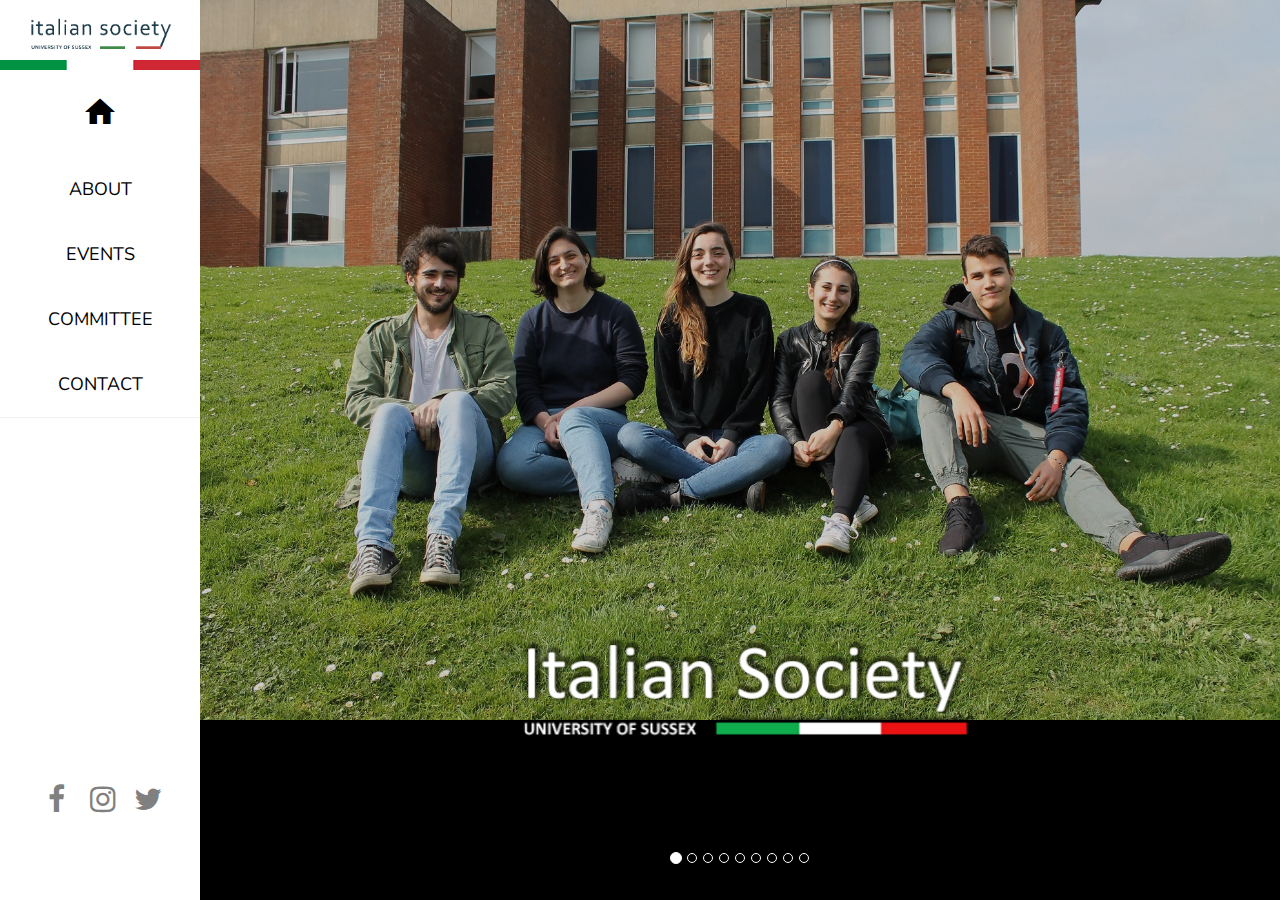
<file: index.html>
<!DOCTYPE html>
<html lang="en-US">
<head>
  <!-- Global site tag (gtag.js) - Google Analytics -->
  <script async src="https://www.googletagmanager.com/gtag/js?id=UA-117273251-1"></script>
  <script>
  window.dataLayer = window.dataLayer || [];
  function gtag(){dataLayer.push(arguments);}
  gtag('js', new Date());

  gtag('config', 'UA-117273251-1');
  </script>

  <title> Italian Society - University of Sussex</title>

  <meta name="viewport" content="width=device-width, initial-scale=1">

  <meta name="title" content="Italian Society University of Sussex">
  <meta name="description" content="The Italian Society is part of the Students' Union at the University of Sussex. It is more than a society, it is a family for all students far from home. We bring together students around food, fun, and cultural exchange. There is no membership fee and no obligation to commit to anything.">
  <meta name="keywords" content="italiansocietysussexuni, sussexstudent, sussex, society, italian, italiansociety, mediterranean, events">
  <meta name="author" content="Antonia Donvito, Elena Buzzi">
  <meta name="robots" content="index, follow">

  <link rel="stylesheet" type="text/css" href="css/bootstrap.min.css">
  <link rel="stylesheet" type="text/css" href="style.css">
  <link rel="stylesheet" type="text/css" href="smallscreen.css" media="screen and (max-width:992px)">
  <link rel="stylesheet" href="https://fonts.googleapis.com/css?family=Acme|Nunito" >
  <link rel="stylesheet" href="https://fonts.googleapis.com/icon?family=Material+Icons">
  <link rel="stylesheet" href="https://cdnjs.cloudflare.com/ajax/libs/font-awesome/4.7.0/css/font-awesome.min.css">
  <link rel="stylesheet" href="https://maxcdn.bootstrapcdn.com/font-awesome/4.2.0/css/font-awesome.min.css">

</head>

<body class="center black" id="index">

  <!--Sidebar on large screens-->
  <div id="sidebar-wrapper">
    <div class="container-fluid hide-small hide-medium" id="mainMenu-container">

      <div class="row">
        <div class="col-md-2">

          <!-- menu -->
          <div id="MainMenu">
            <div class="list-group panel large tricolore">
              <a class="list-group-item sidebar-brand white" data-parent="#MainMenu">
                <div><img src="logo.png">
                </div>
              </a>
              <a href="index.html" class="list-group-item hover-text-dark-grey" data-parent="#MainMenu"><i class="material-icons xxlarge text-black home">home</i></a>

              <a href="about.html" class="list-group-item" data-parent="#MainMenu">ABOUT</a>

              <a href="events.html" class="list-group-item" data-parent="#MainMenu">EVENTS</a>
              <a href="team.html" class="list-group-item" data-parent="#MainMenu">COMMITTEE</a>
              <a href="contact.html" class="list-group-item" data-parent="#MainMenu">CONTACT</a>
            </div>
          </div>
        </div>
      </div>

    </div>
    <div id="social_index">
      <a href="https://www.facebook.com/italiansocietysussexuni/" class="fa fa-facebook" target=”_blank”></a>
      <a href="https://www.instagram.com/sussexitaliansociety/" class="fa fa-instagram" target=”_blank”></a>
      <a href="https://twitter.com/SussexItalians" class="fa fa-twitter" target=”_blank”></a>
    </div>
  </div>

  <!-- Navbar on small and medium screens (Hidden on large screens) -->
  <div class="top hide-large" id="myNavbar">
    <div class="bar dark-dark-grey hover-dark-grey center">
      <a href="index.html" class="bar-item hover-light-grey hover-text-dark-grey" id="bar_home">HOME</a>
      <a href="about.html" class="bar-item hover-light-grey hover-text-dark-grey" >ABOUT</a>
      <a href="events.html" class="bar-item hover-light-grey hover-text-dark-grey" >EVENTS</a>
      <a href="team.html" class="bar-item hover-light-grey hover-text-dark-grey" >TEAM</a>
      <a href="contact.html" class="bar-item hover-light-grey hover-text-dark-grey" id="bar_contact" >CONTACT</a>
    </div>
  </div>

  <div id="page-content-wrapper">
    <!--carousel on large and medium screens-->
    <div id="myCarousel" class="carousel slide hide-small" data-ride="carousel" data-interval="5000">
      <!-- Indicators -->
      <ol class="carousel-indicators hide-small hide-medium">
        <li data-target="#myCarousel" data-slide-to="0" class="active"></li>
        <li data-target="#myCarousel" data-slide-to="1"></li>
        <li data-target="#myCarousel" data-slide-to="2"></li>
        <li data-target="#myCarousel" data-slide-to="3"></li>
        <li data-target="#myCarousel" data-slide-to="4"></li>
        <li data-target="#myCarousel" data-slide-to="5"></li>
        <li data-target="#myCarousel" data-slide-to="6"></li>
        <li data-target="#myCarousel" data-slide-to="7"></li>
        <li data-target="#myCarousel" data-slide-to="8"></li>
      </ol>

      <!-- Wrapper for slides -->
      <div class="carousel-inner">
        <div class="item active">
          <img src="img_carousel/team.JPG" alt="Italian Society">
        </div>

        <div class="item">
          <img src="img_carousel/josh_flags.jpg">
        </div>

        <div class="item">
          <img src="img_carousel/nuposto_pizze.jpg">
        </div>

        <div class="item">
          <img src="img_carousel/med.jpg">
        </div>

        <div class="item">
          <img src="img_carousel/freshersfair_luca.jpg">
        </div>

        <div class="item">
          <img src="img_carousel/taglierespritz.jpg">
        </div>

        <div class="item">
          <img src="img_carousel/med1.jpg">
        </div>

        <div class="item">
          <img src="img_carousel/Nuposto2.jpg">
        </div>

        <div class="item">
          <img src="img_carousel/Nuposto3.jpg">
        </div>

      </div>
    </div>

    <!--carousel on small screens with portrait pictures-->
    <div id="portraitCarousel" class="hide-large hide-medium" data-ride="carousel" data-interval="4000">
      <!-- Wrapper for slides -->
      <div class="carousel-inner">

        <div class="item active">
          <img src="img_carousel_p/josh_flags_portrait.jpg">
        </div>

        <div class="item">
          <img src="img_carousel_p/silviapizzette_portrait.jpg">
        </div>

        <div class="item">
          <img src="img_carousel_p/spritz_portrait.jpg">
        </div>

        <div class="item">
          <img src="img_carousel_p/freshersfair_portrait.jpg">
        </div>

      </div>
    </div>

    <header class="title hide-small">
      <img src="logowhite.png">
    </header>

  </div>

  <footer class="container footer hide-large dark-dark-grey text-white" id="footer_index">

    <div class="col-xs-6 footer-left">
      <i class="glyphicon glyphicon-map-marker hide-xs"></i>
      <strong class="hide-xs">University of Sussex</strong></br>
      <p class="text hide-xs">Falmer, Brighton</br></p>
      <i class="glyphicon glyphicon-envelope"></i>
      <strong>italiansociety@gmail.com</strong></br>
    </div>

    <div class="col-xs-6 footer-center">
      <div class="footer-icons">
        <a href="https://www.sussexstudent.com/organisation/italian/"><img class="ussulogo" src="ussulogo1.png"> </a>
        <a href="https://www.facebook.com/italiansocietysussexuni/"><i class="fa fa-facebook"></i></a>
        <a href="https://twitter.com/sussexitalians"><i class="fa fa-twitter"></i></a>
        <a href="#"><i class="fa fa-instagram" id="contact" style="color: white"></i></a>
        <a href="#"><i class="fa fa-github"></i></a>
      </div>
    </div>

    <div class="col-xs-12 footer-right">
      <!-- MailChimp Signup Form -->
      <div id="mc_embed_signup">
        <form action="https://facebook.us18.list-manage.com/subscribe/post?u=7379f228f0ae467fb469f2a31&amp;id=e000c20ea8" method="post" id="mc-embedded-subscribe-form" name="mc-embedded-subscribe-form" class="validate" target="_blank" novalidate>
          <div id="mc_embed_signup_scroll">
            <input type="email" value="" name="EMAIL" class="email" id="mce-EMAIL" placeholder="email address" required>
            <div style="position: absolute; left: -5000px;" aria-hidden="true"><input type="text" name="b_7379f228f0ae467fb469f2a31_e000c20ea8" tabindex="-1" value=""></div>
            <div class="clear"><input type="submit" value="Subscribe to our mailing list" name="subscribe" id="mc-embedded-subscribe" class="button"></div>
          </div>
        </form>
      </div>

    </div>
  </footer>


  <!-- jQuery and js -->
  <script src="jquery-3.3.1.min.js"></script>
  <script src="js/bootstrap.min.js"></script>
  <script src="main.js"></script>

</body>
</html>
</file>
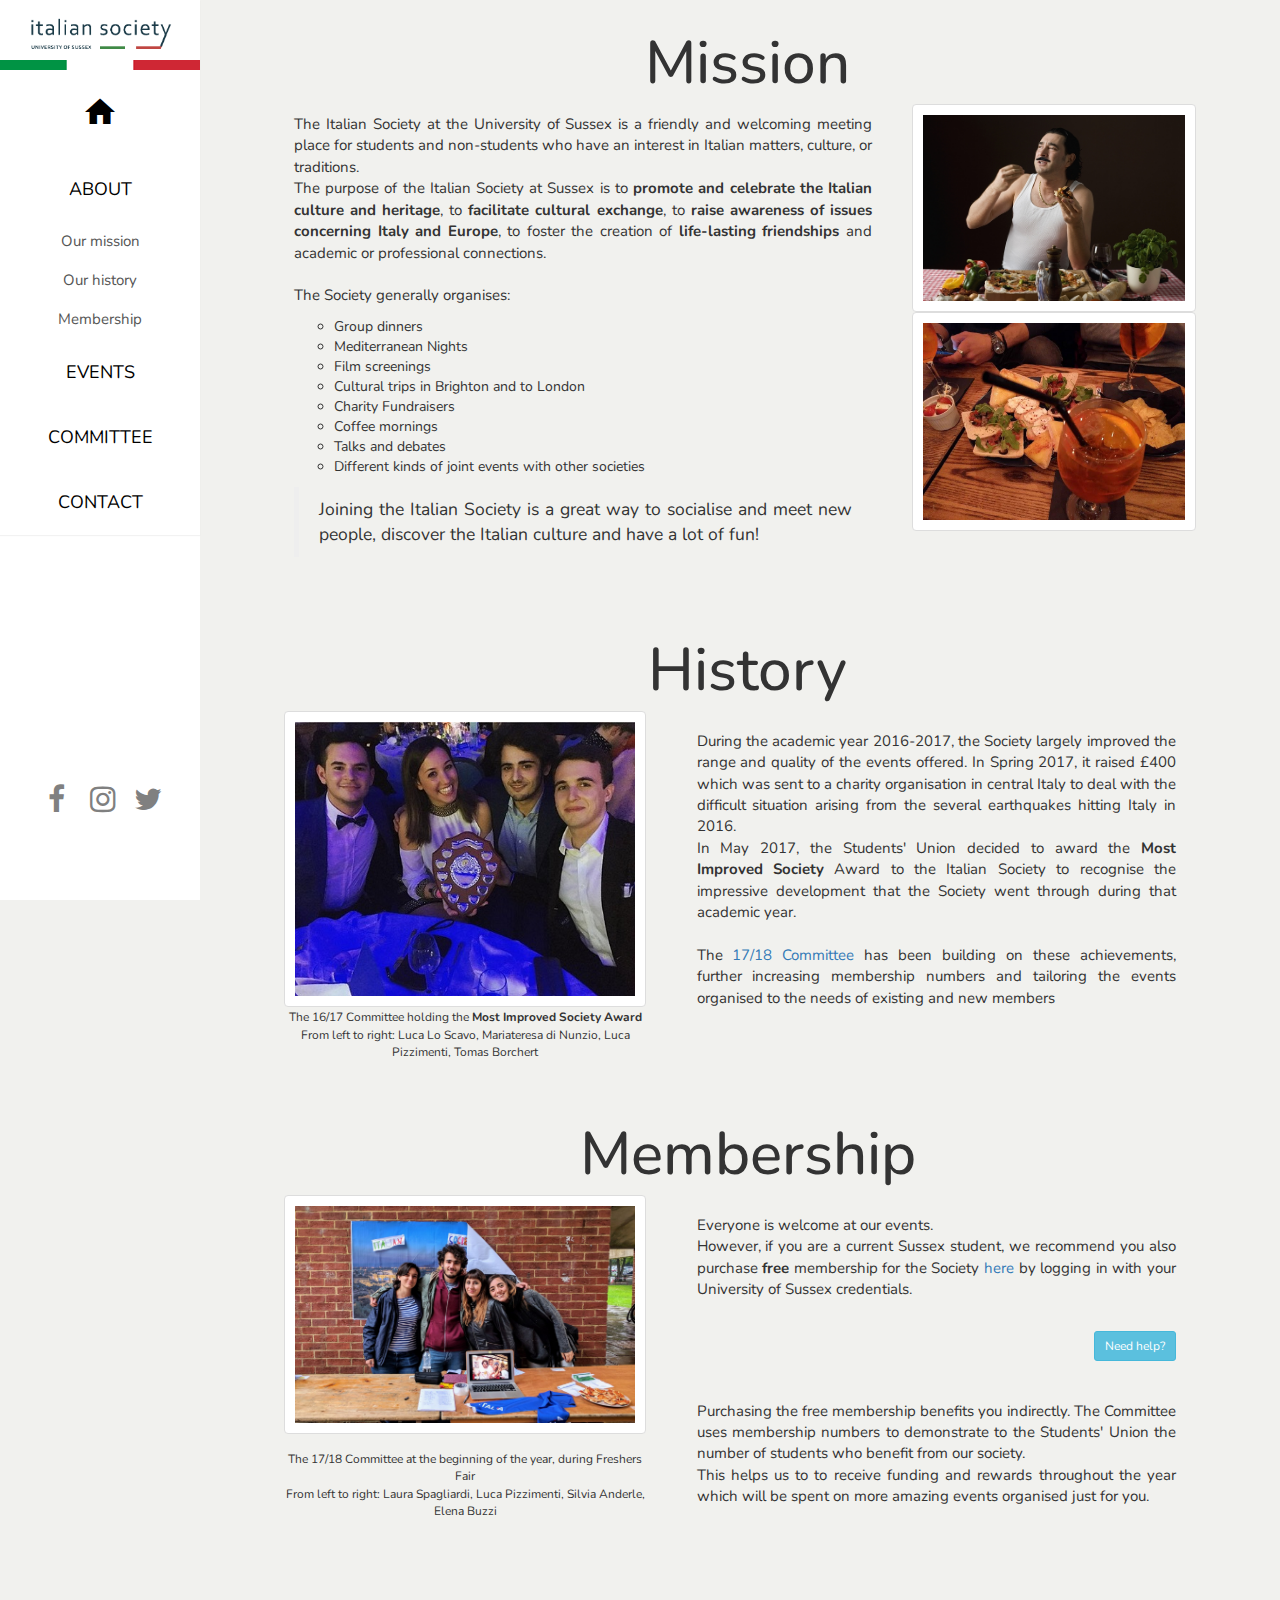
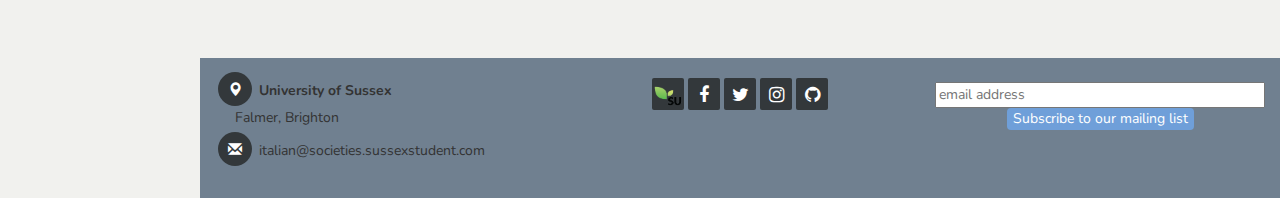
<file: about.html>
<!DOCTYPE html>
<html>
<head>
  <!-- Global site tag (gtag.js) - Google Analytics -->
  <script async src="https://www.googletagmanager.com/gtag/js?id=UA-117273251-1"></script>
  <script>
  window.dataLayer = window.dataLayer || [];
  function gtag(){dataLayer.push(arguments);}
  gtag('js', new Date());

  gtag('config', 'UA-117273251-1');
  </script>

  <link rel="stylesheet" type="text/css" href="css/bootstrap.min.css">
  <link rel="stylesheet" type="text/css" href="style.css">
  <link rel="stylesheet" type="text/css" href="smallscreen.css" media="screen and (max-width:992px)">
  <link href="https://fonts.googleapis.com/css?family=Acme|Nunito" rel="stylesheet">
  <link rel="stylesheet" href="https://cdnjs.cloudflare.com/ajax/libs/font-awesome/4.7.0/css/font-awesome.min.css">
  <link rel="stylesheet" href="https://maxcdn.bootstrapcdn.com/font-awesome/4.2.0/css/font-awesome.min.css">
  <link href="https://fonts.googleapis.com/icon?family=Material+Icons" rel="stylesheet">
  <meta name="viewport" content="width=device-width, initial-scale=1">
</head>

<body>

  <!--Sidebar on large screens-->
  <div id="sidebar-wrapper">
    <div class="container-fluid hide-small hide-medium" id="mainMenu-container">

      <div class="row">
        <div class="col-md-2">

          <!-- menu -->
          <div id="MainMenu">
            <div class="list-group panel tricolore large">
              <a href="index.html" class="list-group-item sidebar-brand white" data-parent="#MainMenu">
                <div><img src="logo.png">
                </div>
              </a>
              <a href="index.html" class="list-group-item hover-text-dark-grey" data-parent="#MainMenu"><i class="material-icons xxlarge text-black home">home</i></a>
              <a href="#about" class="list-group-item" data-toggle="collapse" data-parent="#MainMenu">ABOUT</a>
              <div id="about">
                <a href="about.html#mission" class="list-group-item medium">Our mission</a>
                <a href="about.html#history" class="list-group-item medium">Our history</a>
                <a href="about.html#membership" class="list-group-item medium">Membership</a>
              </div>

              <a href="events.html" class="list-group-item" data-parent="#MainMenu">EVENTS</a>
              <a href="team.html" class="list-group-item" data-parent="#MainMenu">COMMITTEE</a>
              <a href="contact.html" class="list-group-item" data-parent="#MainMenu">CONTACT</a>
            </div>
          </div>
        </div>
      </div>

    </div>
    <div id="social_index">
      <a href="https://www.facebook.com/italiansocietysussexuni/" class="fa fa-facebook" target=”_blank”></a>
      <a href="https://www.instagram.com/sussexitaliansociety/" class="fa fa-instagram" target=”_blank”></a>
      <a href="https://twitter.com/SussexItalians" class="fa fa-twitter" target=”_blank”></a>
    </div>
  </div>

  <!-- Navbar on small and medium screens (Hidden on large screens) -->
  <div class="top hide-large black" id="myNavbar">
    <div class="bar dark-grey hover-grey center">
      <a href="index.html" class="bar-item hover-light-grey hover-text-dark-grey" >HOME</a>
      <a href="about.html" class="bar-item hover-light-grey hover-text-dark-grey" >ABOUT</a>
      <a href="events.html" class="bar-item hover-light-grey hover-text-dark-grey" >EVENTS</a>
      <a href="team.html" class="bar-item hover-light-grey hover-text-dark-grey" >TEAM</a>
      <a href="contact.html" class="bar-item hover-light-grey hover-text-dark-grey" >CONTACT</a>
    </div>
  </div>

  <!--Content-->
  <section id="page-content-wrapper">

    <section class="container-fluid" id="container_about">

      <article id="mission">

        <h2>Mission</h2>

        <span class="row">
          <div class="col-sm-8">
            <div class="medium-padding justify">
              <p>The Italian Society at the University of Sussex is a friendly and welcoming meeting place for
                students and non-students who have an interest in Italian matters, culture, or traditions.
                <br>
                The purpose of the Italian Society at Sussex is to <strong>promote and celebrate the Italian culture and heritage</strong>,
                to <strong>facilitate cultural exchange</strong>, to <strong>raise awareness of issues concerning Italy and Europe</strong>,
                to foster the creation of <strong>life-lasting friendships</strong> and academic or professional connections.
                <br><br>
                The Society generally organises:
              </p>
              <ul class="circle">
                <li>Group dinners</li>
                <li>Mediterranean Nights</li>
                <li>Film screenings</li>
                <li>Cultural trips in Brighton and to London</li>
                <li>Charity Fundraisers</li>
                <li>Coffee mornings</li>
                <li>Talks and debates</li>
                <li>Different kinds of joint events with other societies</li>
              </ul>

              <blockquote>Joining the Italian Society is a great way to socialise and meet new people,
                discover the Italian culture and have a lot of fun!
              </blockquote>
            </div>

          </div>

          <div class="col-sm-4">

            <img src="img_about/stereotypes.jpg" class="img-thumbnail img-responsive medium-padding hide-small">
            <img src="img_carousel/aperitivo.jpg" class="img-thumbnail img-responsive medium-padding">
          </div>

        </span>

      </article>

      <article id="history">

        <h2>History</h2>

        <span class="row">
          <div class="col-sm-5">

            <img src="img_about/committee_1617.jpg" class="img-thumbnail img-responsive medium-padding">
            <span class="center small"><br>The 16/17 Committee holding the <strong>Most Improved Society Award</strong></span>
            <br>
            <p class="center small">
              From left to right: Luca Lo Scavo, Mariateresa di Nunzio, Luca Pizzimenti, Tomas Borchert
            </p>
          </div>

          <div class="col-sm-7">
            <p class="large-padding justify">
              During the academic year 2016-2017, the Society largely improved the range and quality of the events offered.
              In Spring 2017, it raised £400 which was sent to a charity organisation in central Italy to deal with the
              difficult situation arising from the several earthquakes hitting Italy in 2016.
              <br>In May 2017, the Students' Union decided to award the <strong>Most Improved Society</strong> Award to the Italian Society
              to recognise the impressive development that the Society went through during that academic year.

              <br><br>
              The <a href="team.html">17/18 Committee</a> has been building on these achievements,
              further increasing membership numbers and tailoring the events organised to the needs of existing and new members
            </p>
          </div>

        </span>

      </article>

      <article id="membership">

        <h2>Membership</h2>

        <span class="row">
          <div class="col-sm-5">

            <img src="img_about/freshers.jpg" class="img-thumbnail img-responsive medium-padding">
            <p class="center small"><br>The 17/18 Committee at the beginning of the year, during Freshers Fair
              <br>From left to right: Laura Spagliardi, Luca Pizzimenti, Silvia Anderle, Elena Buzzi
            </p>
          </div>
          <div class="col-sm-7">
            <div class="large-padding justify">
              <p>
                Everyone is welcome at our events.
                <br>
                However, if you are a current Sussex student, we recommend you also purchase <b>free</b> membership for the Society
                <a href="https://www.sussexstudent.com/organisation/italian/" target="_blank">here</a> by logging in with your University of Sussex credentials.
              </p>
              <br>
              <div class="right-align">
                <button class="btn btn-info btn-sm" data-toggle="collapse" data-target="#membership-info">Need help?</button>
                <div class="collapse text-blue-gray" id="membership-info">
                  Open the following link: <a href="https://www.sussexstudent.com/organisation/italian/" target="_blank">https://www.sussexstudent.com/organisation/italian/</a>.
                  <br>
                  Click on "Add to basket"
                  <br>
                  Click on "Log in" in the top-right corner
                  <br>
                  Log in with your University credentials.
                  <br>
                  If you are experiencing any problems with the log-in, contact the Students' Union.
                  <br>
                  Click on "Basket" in the top-right corner
                  <br>
                  Click on "Proceed to checkout"
                  <br>
                  Confirm
                </div>
              </div>
            </div>

            <div class="large-padding justify">
              <p>Purchasing the free membership benefits you indirectly.
                The Committee uses membership numbers to demonstrate to the Students' Union the number of students
                who benefit from our society.
                <br>
                This helps us to to receive funding and rewards throughout the year
                which will be spent on more amazing events organised just for you.
              </p>
            </div>
          </div>

        </span>
      </article>

    </section>

  </section>

  <footer class="container footer">

    <div class="col-sm-4 col-xs-6 footer-left">
        <i class="glyphicon glyphicon-map-marker hide-xs"></i>
        <strong class="hide-xs">University of Sussex</strong></br>
        <p class="text hide-xs">Falmer, Brighton</br></p>
        <i class="glyphicon glyphicon-envelope"></i>
        <span>italian@societies.sussexstudent.com</span>

    </div>

    <div class="col-sm-4 col-xs-6 footer-center">
      <div class="footer-icons">
        <a href="https://www.sussexstudent.com/organisation/italian/"><img class="ussulogo" src="ussulogo1.png"> </a>
        <a href="https://www.facebook.com/italiansocietysussexuni/"><i class="fa fa-facebook"></i></a>
        <a href="https://twitter.com/sussexitalians"><i class="fa fa-twitter"></i></a>
        <a href="#"><i class="fa fa-instagram" id="contact" style="color: white"></i></a>
        <a href="#"><i class="fa fa-github"></i></a>
      </div>
    </div>

    <div class="col-sm-4 col-xs-12 footer-right">
      <!-- MailChimp Signup Form -->
      <div id="mc_embed_signup">
        <form action="https://facebook.us18.list-manage.com/subscribe/post?u=7379f228f0ae467fb469f2a31&amp;id=e000c20ea8" method="post" id="mc-embedded-subscribe-form" name="mc-embedded-subscribe-form" class="validate" target="_blank" novalidate>
          <div id="mc_embed_signup_scroll">
            <input type="email" value="" name="EMAIL" class="email" id="mce-EMAIL" placeholder="email address" required>
            <div style="position: absolute; left: -5000px;" aria-hidden="true"><input type="text" name="b_7379f228f0ae467fb469f2a31_e000c20ea8" tabindex="-1" value=""></div>
            <div class="clear"><input type="submit" value="Subscribe to our mailing list" name="subscribe" id="mc-embedded-subscribe" class="button"></div>
          </div>
        </form>
      </div>

    </div>

  </footer>

  <script src="jquery-3.3.1.min.js"></script>
  <script src="js/bootstrap.min.js"></script>
  <script src="main.js"></script>

</body>
</html>
</file>
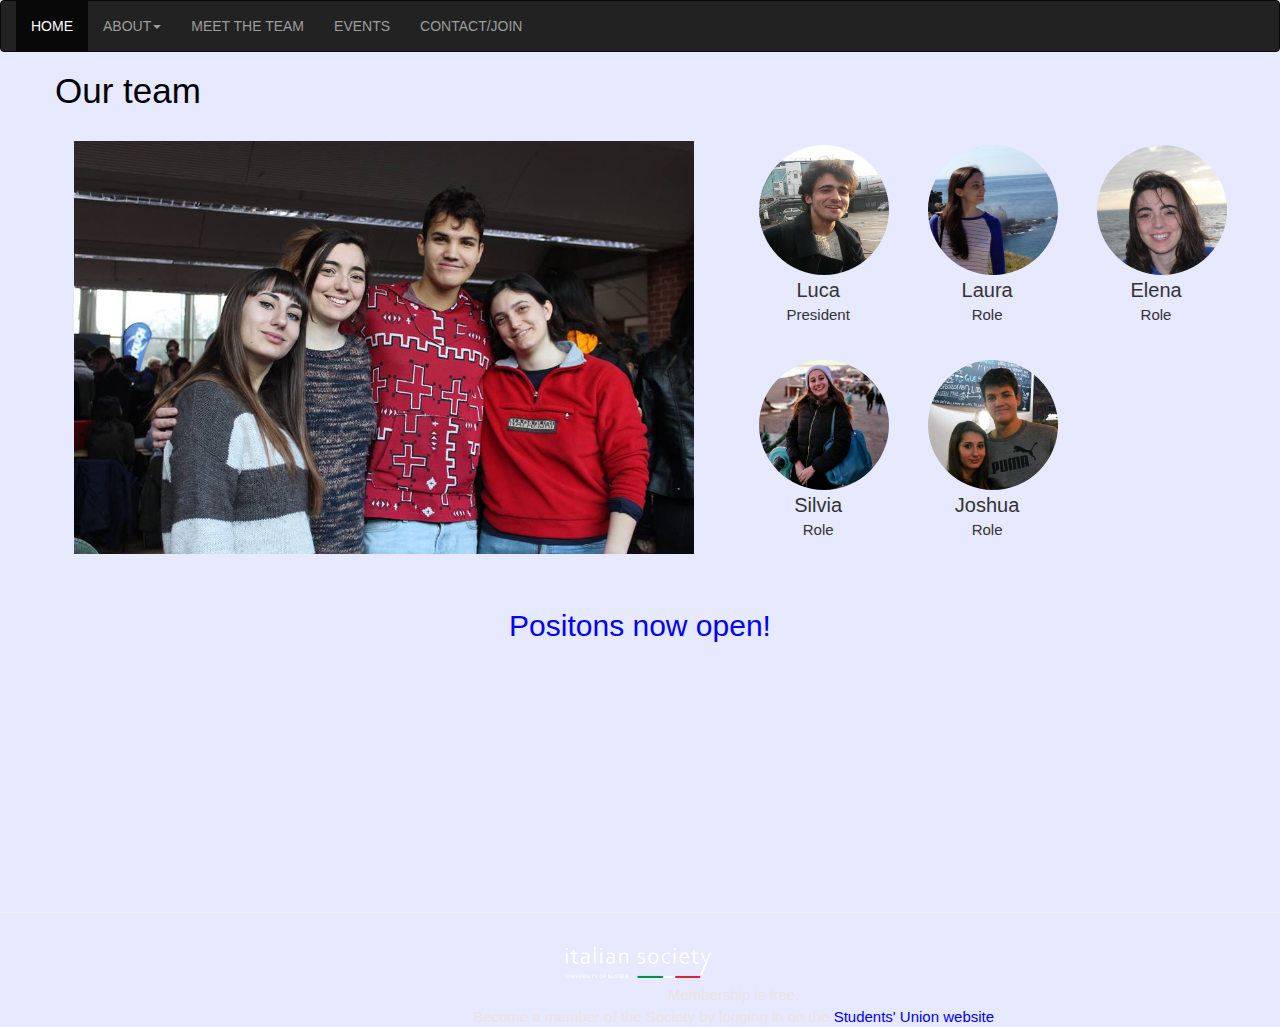
<file: newteam.html>
<!DOCTYPE html>
<html>
<head>
  <link rel="stylesheet" type="text/css" href="css/bootstrap.min.css">
  <link rel="stylesheet" type="text/css" href="cssnewteam.css">
  <link rel="stylesheet" href="https://cdnjs.cloudflare.com/ajax/libs/font-awesome/4.7.0/css/font-awesome.min.css">
  <meta name="viewport" content="width=device-width, initial-scale=1">



</head>

<header>
  <!--Navigation bar-->
  <nav class="navbar navbar-inverse">
    <div class="container-fluid">
      <div class="navbar-header">

      </div>
      <ul class="nav navbar-nav">
        <li class="active"><a href="#">HOME</a></li>
        <li class="dropdown">
          <a class="dropdown-toggle" data-toggle="dropdown" href="#">ABOUT<span class="caret"></span></a>
              <ul class="dropdown-menu">
                <li><a href="#">HISTORY</a></li>
                <li><a href="#">OUR MISSION</a></li>
              </ul>
          </li>
        <li><a href="team.html">MEET THE TEAM</a></li>
        <li><a href="events.html">EVENTS</a></li>
        <li><a href="join.html">CONTACT/JOIN</a></li>
      </ul>

</header>
<h1>Our team</h1>

<!--Team picture-->
<figure>
  <img src="team.jpg">
</figure>

<!--Profile cards-->

<table align:"right">
  <div class="row">
    <div class="column">
      <div class="zoom">
         <div class="container">
        <img class="circular" src=lucaes.jpg>
        <div class="overlay">
        <div class="text">Ciao ciao sono Elena e vengo da lalala ovviamente anche a me piace la pizza. Cosa succede se scrivo più cose e più testo. DIciamo che almeno 6 o 7 righe si riescono a scrivere, no?</div>
      </div>
    </div>
      <figcaption>Luca</figcaption>
      <p>President</p>
    </div>
    </div>

    <div class="column">
      <div class="zoom">
        <div class="container">
        <img class="circular" src=lauraes.jpg>
        <div class="overlay">
          <div class="text">Ciao ciao sono Elena e vengo da lalala ovviamente anche a me piace la pizza. Cosa succede se scrivo più cose e più testo. DIciamo che almeno 6 o 7 righe si riescono a scrivere, no?</div>
      </div>
    </div>
        <figcaption>Laura</figcaption>
        <p>Role</p>
       </div>
       </div>

    <div class="column">
      <div class="zoom">
        <div class="container">
        <img class="circular" src=elenaes.jpg class="image">
        <div class="overlay">
          <div class="text">Ciao ciao sono Elena e vengo da lalala ovviamente anche a me piace la pizza. Cosa succede se scrivo più cose e più testo. DIciamo che almeno 6 o 7 righe si riescono a scrivere, no?</div>
      </div>
      </div>
        <figcaption>Elena</figcaption>
        <p>Role</p>
    </div>
  </div>
    </div>

  <div class="row">
    <div class="column">
      <div class="zoom">
        <div class="container">
      <img class="circular" src=silviaes.jpg>
      <div class="overlay">
        <div class="text">Ciao ciao sono Elena e vengo da lalala ovviamente anche a me piace la pizza. Cosa succede se scrivo più cose e più testo. DIciamo che almeno 6 o 7 righe si riescono a scrivere, no?</div>
    </div>
    </div>
      <figcaption>Silvia</figcaption>
      <p>Role</p>
    </div>
      </div>

    <div class="column">
      <div class="zoom">
        <div class="container">
        <img class="circular" src=joshes.jpg>
        <div class="overlay">
          <div class="text">Ciao ciao sono Elena e vengo da lalala ovviamente anche a me piace la pizza. Cosa succede se scrivo più cose e più testo. DIciamo che almeno 6 o 7 righe si riescono a scrivere, no?</div>
      </div>
      </div>
      <figcaption></i>Joshua</figcaption>
      <p>Role</p>
    </div>
  </div>
</div>

<!--Positions-->
<a href=https://www.facebook.com/italiansocietysussexuni/posts/1790855907883797 target="_blank"><p>Positons now open!</p></a>
</body>

<!--Footer-->
<footer id="page-footer">
  <hr>
    <div class="container">
    <div>
      <img class="logo" src=italianlogowhite.gif>
      <p>Membership is free.
        <br>
        Become a member of the Society by logging in on the <a href="https://www.sussexstudent.com/organisation/italian/">Students' Union website </a>
      </p>
    </div>
    </footer>
</body>
</html>
</file>
<file: style.css>
html,body{
  height:100%;
  text-align: center;
  font-family: "Nunito", sans-serif;
  font-size: 14px;
  background-color: #f1f1ee;
  min-height: 100%;
  width: 100%;
  margin: 0px;
  padding: 0px;
}


.tiny{font-size:10px!important}.small{font-size:12px!important}.medium{font-size:15px!important}.large{font-size:18px!important}
.xlarge{font-size:24px!important}.xxlarge{font-size:36px!important}.xxxlarge{font-size:48px!important}.jumbo{font-size:64px!important}

.left-align{text-align:left!important}
.right-align{text-align:right!important}
.justify{text-align:justify!important}
.center{text-align:center!important}
@media (max-width:400px){.hide-xs{display:none!important}}
@media (max-width:560px){.hide-small{display:none!important}}
@media (min-width:993px){.hide-large{display:none!important}.sidebar.collapse{display:block!important}}
@media (max-width:992px) and (min-width:561px){.hide-medium{display:none!important}}

.medium-padding{padding:10px;}
.large-padding{padding:20px;}
@media (max-width:560px){.large-padding{padding:6px;}}

h2{
  font-size: 60px;
  margin: 30px auto 8px auto;
  padding-bottom: 0px;
  display: inline-block;
  width: 100%;
  font-family: "Nunito", sans-serif;
}

h3{
  padding: 0.1em;
  margin: 0.1em;
}

p{
  font-size: 15px;
}

/*Sidebar*/
#sidebar-wrapper {
  z-index: 1000;
  position: fixed;
  left: 0px;
  width: 200px;
  height: 100%;
  transition: all 0.5s ease;
  background-color: white;
  text-align: center;
}

#mainMenu-container{
  height: 86%;
}
@media(max-width:992px) {
  #sidebar-wrapper{display:none}
}

#MainMenu{
  position: absolute;
  top: 0;
  left:0;
  width: 200px;
  margin: 0;
  padding: 0;
  list-style: none;
}

#MainMenu *{
  border: none;
  border-radius: 0%;
}

.list-group.panel{
  line-height: 46px;
  border:none;
}

.list-group.panel > .list-group-item {
  display: block;
  text-decoration: none;
  background-color: white;
  color: black;
  border: 0px;
  border-radius: 0%;
}

.list-group.panel > .list-group-item:hover{
  text-decoration: none;
  opacity: 0.78;
  transition: 0.5s linear;
}

.list-group.panel > #about *{
  line-height: 24px;
  padding: 8px;
}

.hide-small > .carousel-inner > .item img{
  opacity:0.8;
}
.hide-large > .carousel-inner > .item img{
  opacity:0.9;
}

.list-group.panel > .sidebar-brand{
  height: 60px;
  margin-bottom: 10px;
}
.list-group.panel > .sidebar-brand:hover{
  opacity: 1;
}
.list-group.panel > .sidebar-brand *{
  margin:0px;
  padding: 0px;
  height: 100%;
}

#social_index{
  height: 14%;
}

#social_index *{
  background: transparent;
  font-size: 30px;
  text-decoration: none;
  color:gray;
  margin: 0, auto;
  padding: 10px;
  width: 40px;
  height: 40px;
  text-align: center;
  border-radius: 50%;
}

#social_index *:hover{
  background: transparent;
  font-size: 30px;
  color: #649fe2;
}

/*Navbar*/
#myNavbar *{
  text-decoration: none;
  color:white;
  line-height: 28px;
}
.bar{width:100%;overflow: hidden;}

.bar .bar-item{
  padding: 8px 0px;
  float: left;
  width: 20% !important;
  border: none;
  display: block;
  outline: 0;
}
.bar .button{white-space: normal;}
/*Other elements common to all pages*/
#page-content-wrapper {
  position:relative;
  padding: 0px;
  left: 200px;
  width: calc(100% - 200px);
  background-position:center;
  background-size:cover;
  background-color: #f1f1ee;
}
.black > #page-content-wrapper{
  background: none;
  height:100%;
}
@media(max-width:992px) {
  #page-content-wrapper{left: 0px; min-height: 100%; width:100%;}
}

.material-icons.home{
  margin-top: 12px;
  padding: 2px;
}

/*footer*/

.footer {
  margin: 50px 0 0 200px;
  width: calc(100% - 200px);
  padding: 0px;
  height: 10em;
  background-color: #708090;
  margin-top: 100px;
  position:absolute;
}
#footer_index{
  padding: 0px;
  margin-top: auto;
}

.footer-left{
  float: left;
  text-align: left;
}
.footer-center, .footer-left, .footer-right{
  margin-top: 10px;
}
.footer-right{
  float:right;
}
.ussulogo{
  width: 30px;
}

/*Mailchimp*/
#mc_embed_signup{margin-top: 14px;}
#mce-EMAIL{width:100%;}

input[type=text], select, textarea {
  border: 1px solid #ccc;
  border-radius: 4px;
}

input[type=submit] {
  background-color: #6F9FD9 ;
  color: white;
  border: none;
  border-radius: 4px;
  cursor: pointer;
}

input[type=submit]:hover {
  background-color:#6F9FF8;
}

footer .text {
  margin: 0px;
  margin-left: 20px;
  font-size: 14px;
}

.glyphicon-map-marker, .glyphicon-envelope{
  text-align: center;
  padding: 10px;
  background-color: #33383b;
  border-radius:50%;
  color: white;
  margin: 3px;
}

/* Footer social icons*/
.footer-icons{
  margin-top: 10px;
}

.footer-icons a{
  display: inline-block;
  width: 32px;
  height: 32px;
  cursor: pointer;
  background-color:  #33383b;
  border-radius: 2px;
  font-size: 18px;
  color: #ffffff;
  line-height: 35px;
}

@media(max-width: 992px) {

  #page-content-wrapper{
    min-height: calc(100vh - 10em);
  }
  .footer {
    width: 100%;
    margin-left: 0px;
    margin-top: 30px;
  }
  #mc_embed_signup{
    max-width: 200px;
    margin-left: 2%;
  }
}

@media(max-width: 600px){
  .glyphicon-map-marker, .glyphicon-envelope{
    padding: 5px;
    margin: 2px;
  }
  .footer-left *, .footer-right *{
    font-size: 12px;
  }
  .footer-right, .footer-left, .footer-center{
    margin: 0px;
    padding: 0px;
  }
}


/* INDEX page */
.carousel,.item,.active, .carousel-inner{
  height:100%;
  margin-bottom:0px;
  padding-bottom: 0px;
}

.title{
  position: absolute;
  top: 70vh;
  width: 100%;
}
.title img{
  width: 50%;
}
@media(max-width:992px){
  .title{top: 20px; font-size: 20px;}
}

#myCarousel, #portraitCarousel, #page-content-wrapper{
  margin-bottom: 0px;
  padding-bottom: 0px;
}

/*ABOUT*/
#container_about{
  width: 90%;
}
@media(max-width:992px){
  #container_about{
    width:100%;
  }
}

ul.circle{
  list-style-type: circle;
}

/*Colours*/
.white,.hover-white:hover{background-color:#fff!important}
.black,.hover-black:hover{background-color:#000!important}
.light-grey,.hover-light-grey:hover{background-color:#f1f1ee!important}
.grey,.hover-grey:hover{background-color:#616161!important}
.dark-grey,.hover-dark-grey:hover,.dark-gray,.hover-dark-gray:hover{background-color:#555555!important}
.dark-dark-grey,.hover-dark-dark-grey:hover{background-color:#2b2b2b!important}
.orange,.hover-orange:hover{background-color:#FD7812!important}
.pale-orange,.hover-pale-orange:hover{background-color:#FAEDE3!important}
.light-blue,.hover-light-blue:hover{background-color:#246DC0!important}
.blue,.hover-blue:hover{background-color:#1564BF!important}
.dark-blue,.hover-dark-blue:hover{background-color:#0A1E36!important}
/*.gradient{background: linear-gradient(to right, rgba(0, 146, 70, 0.7), rgba(241, 242, 241), rgba(206, 43, 55, 0.7));}*/
.tricolore{background-image: url("tricolore.png");}

.text-white,.hover-text-white:hover,.text-white,.hover-text-white:hover{color:#fff!important}
.text-black,.hover-text-black:hover,.text-black,.hover-text-black:hover{color:#000!important}
.text-light-grey,.hover-text-light-grey:hover,.text-light-gray,.hover-text-light-gray:hover{color:#f1f1ee!important}
.text-dark-grey,.hover-text-dark-grey:hover,.text-dark-gray,.hover-text-dark-gray:hover{color:#3a3a3a!important}
.text-dark-dark-grey,.hover-text.dark-dark-grey:hover{color:#2b2b2b!important}
.text-orange,.hover-text-orange:hover{color:#FD7812!important}
.text-pale-orange,.hover-text-pale-orange:hover{color:#FAEDE3!important}
.text-light-blue,.hover-text-light-blue:hover{color:#246DC0!important}
.text-blue,.hover-text-blue:hover{color:#1564BF!important}
.text-dark-blue,.hover-text-dark-blue:hover{color:#0A1E36!important}
.text-blue-gray,.hover-text-blue-gray:hover{color:#607d8b!important}

.border-white,.hover-border-white:hover{border-color:#fff!important}
.border-black,.hover-border-black:hover{border-color:#000!important}
.border-light-grey,.hover-border-light-grey:hover,.border-light-gray,.hover-border-light-gray:hover{border-color:#f1f1ee!important}
.border-dark-grey,.hover-border-dark-grey:hover,.border-dark-gray,.hover-border-dark-gray:hover{border-color:#616161!important}
</file>
<file: smallscreen.css>
body {
	padding-left: 0;
	padding-right: 0;
}

#event-list{
	width:100%;
}

h2{
	font-size: 34px;
	margin: 20px auto 10px auto;
}

@media (max-width:600px){
#bar_home{
  width: 18% !important;
}
#bar_contact{
  width: 22% !important;
}
}
/*Events*/
@media (max-width:600px){

.event-list-item {
  margin: 5px auto;
}

.event-date {
  width: 22%;
  margin: 20px 15px 0 0;
}
.event-title{
  font: bold 20px/1.5 Helvetica, Verdana, sans-serif;
  margin-top: 10px;
}
.event-info{
  width: 72%;
  padding: 5px;
  float: left;
}
.event-where{
  width: 70%;
	max-width: 240px;
  padding: 3em 2em;
	margin-right: 15%;
  margin-bottom: 2vw;
  border-radius: 4px;
  transition: all 0.5s;
}

/*Maps*/
#maps{
  width: 94vw;
  margin-top: 40px;
}
#maps *{
  margin: 0px;
}
#mapon, #mapoff {
 height: 450px;
 margin-top: 20px;
 margin-bottom: 30px;
}

/*Contact*/
img.pic{
display: none;
}
#form-contact{
	width:100%;
}
.col-75{
	width:80%;
}
.fab{
	margin: 2px;
}
}
</file>
<file: cssnewteam.css>
html,body {
  height:100%;
  text-align:center;
  background-color: #E6E9FF;
}

/*team image*/

figure {
   margin-top: 20px;
   margin-left: 5%;
   width: 50%; /*container-width*/
   height: 50%;
    /*hide bounds of image */
   float: left;
   padding: 10px;
   text-align: center;
}

figure img {
  display:block; /*remove inline-block spaces*/
   /*add to other styles*/
  width:100%;
  padding: 0;
}

/*Profile cards*/

.table {
  margin-top: 20px;
  display: grid;
  margin-left: 5%;
  padding: 0;
  grid-template-columns: minmax(40vw, 1fr);
  grid-template-rows: minmax(40vh, 1fr);

}

.circular {
  float: center;
  width: 130px;
  height: 130px;
  margin: 1em auto;
  background-size: cover;
  background-repeat: no-repeat;
  image-orientation: 10;
  -webkit-border-radius: 99em;
  -moz-border-radius: 99em;
  border-radius: 50%;
	}

.zoom:hover {
  -ms-transform: scale(1.5); /* IE 9 */
  -webkit-transform: scale(1.5); /* Safari 3-8 */
  transform: scale(1.5);
}

.column {
  margin-top: 20px;
  flex: 40%;
  max-width: 33%;
  padding: 0px 0px 0px 40px;
}

.row {
  display: flex;
  vertical-align: center;
  align-items: center;
  position: relative;
  margin-right: 5%;

}

/*titles*/

h1 {
  color: black;
  font-size: 35px;
  margin: 0px 80% 0px 0px;
}

figcaption, p {
  margin: 0px;
  font-family: Arial;
  font-size: 20px;
  text-align: center;
  margin-left: 15%;
  margin-top: -10%;
}
p {
  margin-top: 0;
  font-size: 15px;
}

/* uvisited link */

a p {
  font-size: 30px;
  margin: 0;
  margin-top: 5%;

}

a:link {
    color: blue;
}

/* visited link */
a:visited {
    color: grey;
}

/* mouse over link */
a:hover {
    color: red;
}

/* selected link */
a:active {
    color: blue;
}




}

/*overaly*/
/*dfn */
/*dfn */

dfn {
  background: rgba(0,0,0,0.2);
  border-bottom: dashed 1px rgba(0,0,0,0.8);
  padding: 0 0.4em;
  cursor: default;
  font-style: normal;
  position: relative;

}
dfn::after {
  content: attr(data-info);
  display: inline;
  position: absolute;
  opacity: 0;
  width: 200px;
  height: 200px;
  font-size: 13px;
  font-weight: 700;
  line-height: 1.5em;
  padding: 0.5em 0.8em;
  background: rgba(0,0,0,0);
  color: #fff;
  pointer-events: none; /* This prevents the box from apearing when hovered. */
  transition: opacity 250ms, top 250ms;
}
dfn::before {
  content: '';
  display: block;
  position: absolute;
  opacity: 0;
  width: 0; height: 0;
  border: solid transparent 5px;
  border-bottom-color: rgba(0,0,0,0.8);
  transition: opacity 250ms, top 250ms;
}
dfn:hover {z-index: 2;} /* Keeps the info boxes on top of other elements */
dfn:hover::after,
dfn:hover::before {opacity: 1;}

.container {
  position: relative;
  width: 100%;
}

.image {
  display: block;
  width: 100%;
  height: auto;
}

.overlay {
  position: absolute;
  top: 12px;
  left: 15px;
  height: 130px;
  width: 130px;
  opacity: 0;
  -webkit-border-radius: 99em;
  -moz-border-radius: 99em;
}

.container:hover .overlay {
  opacity: 1;
  background-color: rgba(0,0,0,0.3);
}

.text {
  font-style: bold;
  line-height: 12px;
  color: white;
  font-size: 8px;
  position: absolute;
  top: 50%;
  left: 50%;
  right: -30%;
  transform: translate(-50%, -50%);
  -ms-transform: translate(-50%, -50%);
  text-align: center ;
}

footer {
  position:absolute;
  bottom:0;
  width: 100%;
  height: 8px;
  color: #ECE4E2;
  font-size: 12px;
}

.logo{
  margin: -20px;
  color: white;
  width: 200px;
  text-align: center;
}
</file>
